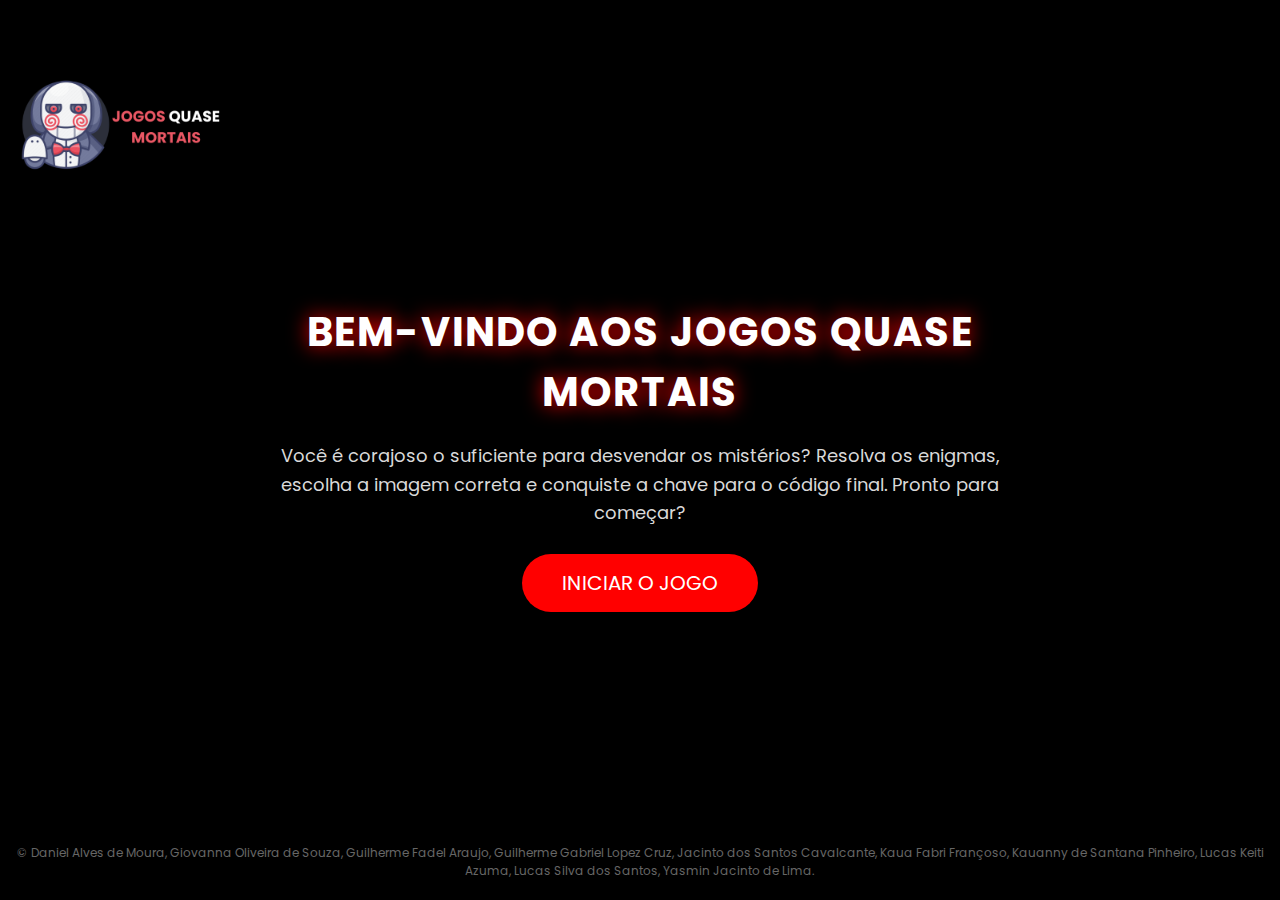
<file: index.html>
<!DOCTYPE html>
<html lang="pt-BR">

<head>
  <meta charset="UTF-8" />
  <meta http-equiv="X-UA-Compatible" content="IE=edge" />
  <meta name="viewport" content="width=device-width, initial-scale=1.0" />
  <title>Bem-vindo ao Enigma</title>

  <link rel="stylesheet" href="src/CSS/reset.css" />
  <link rel="stylesheet" href="src/CSS/style.css" />
  <link rel="stylesheet" href="src/CSS/responsive.css">

  <link rel="preconnect" href="https://fonts.googleapis.com" />
  <link rel="preconnect" href="https://fonts.gstatic.com" crossorigin />
  <link href="https://fonts.googleapis.com/css2?family=Playfair+Display:wght@500&family=Poppins:wght@400;700&display=swap" rel="stylesheet" />
  <link rel="shortcut icon" href="src/images/billylogopreto.png" type="image/x-icon" />
</head>

<body>
  <div class="logo-jogo">
    <a href="index.html">
      <img src="src/images/billylogopreto.png" alt="Logo Billy" class="billyLogo">
    </a>
  </div>

  <main class="main">
    <div class="content">
      <h1 class="welcome-title">Bem-vindo aos Jogos Quase Mortais</h1>
      <p class="welcome-description">
        Você é corajoso o suficiente para desvendar os mistérios? Resolva os enigmas, escolha a imagem correta e conquiste a chave para o código final. Pronto para começar?
      </p>
      <a href="enigmas.html" class="start-btn">Iniciar o Jogo</a>
    </div>
  </main>

  <footer class="footer">
    <p>© Daniel Alves de Moura, Giovanna Oliveira de Souza, Guilherme Fadel Araujo, Guilherme
      Gabriel Lopez Cruz, Jacinto dos Santos Cavalcante, Kaua Fabri Françoso, Kauanny de
      Santana Pinheiro, Lucas Keiti Azuma, Lucas Silva dos Santos, Yasmin Jacinto de Lima.</p>
  </footer>
</body>

</html>
</file>
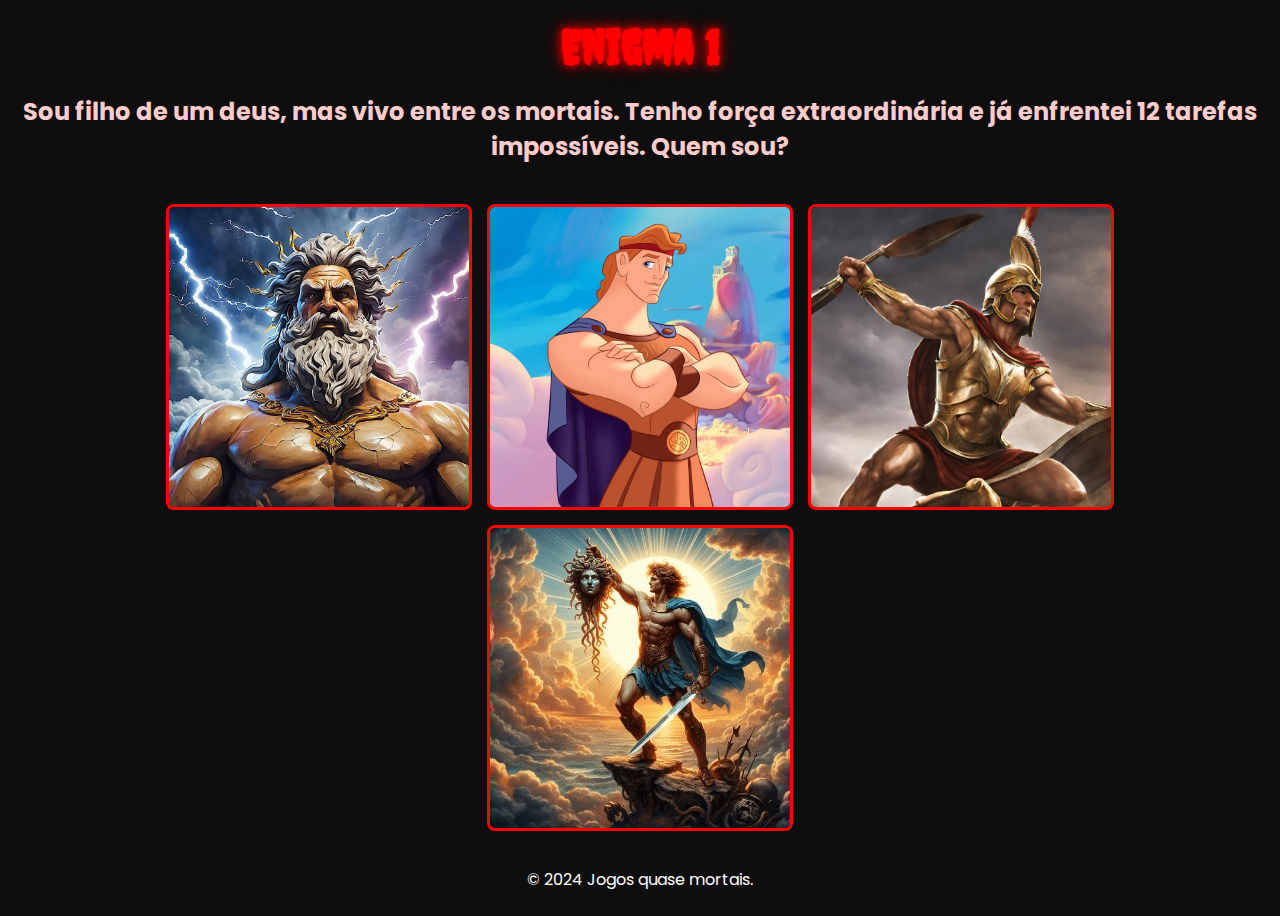
<file: enigmas.html>
<!DOCTYPE html>
<html lang="pt-BR">
<head>
    <meta charset="UTF-8">
    <meta name="viewport" content="width=device-width, initial-scale=1.0">
    <title>Jogo de Enigmas</title>
    <link rel="stylesheet" href="src/CSS/enigma.css">
    <link rel="preconnect" href="https://fonts.googleapis.com">
    <link rel="preconnect" href="https://fonts.gstatic.com" crossorigin>
    <link href="https://fonts.googleapis.com/css2?family=Creepster&family=Poppins:wght@400;700&display=swap" rel="stylesheet">
</head>
<body>
    <header>
        <h1 id="tituloEnigma">Enigma <span id="numeroEnigma">1</span></h1>
        <h2 id="dica">Dica: Escolha a imagem correta!</h2>
    </header>

    <main>
        <div id="imageContainer" class="image-grid"></div>
    </main>

    <footer>
        <p>© 2024 Jogos quase mortais.</p>
    </footer>

    <script src="script.js"></script>
</body>
</html>
</file>
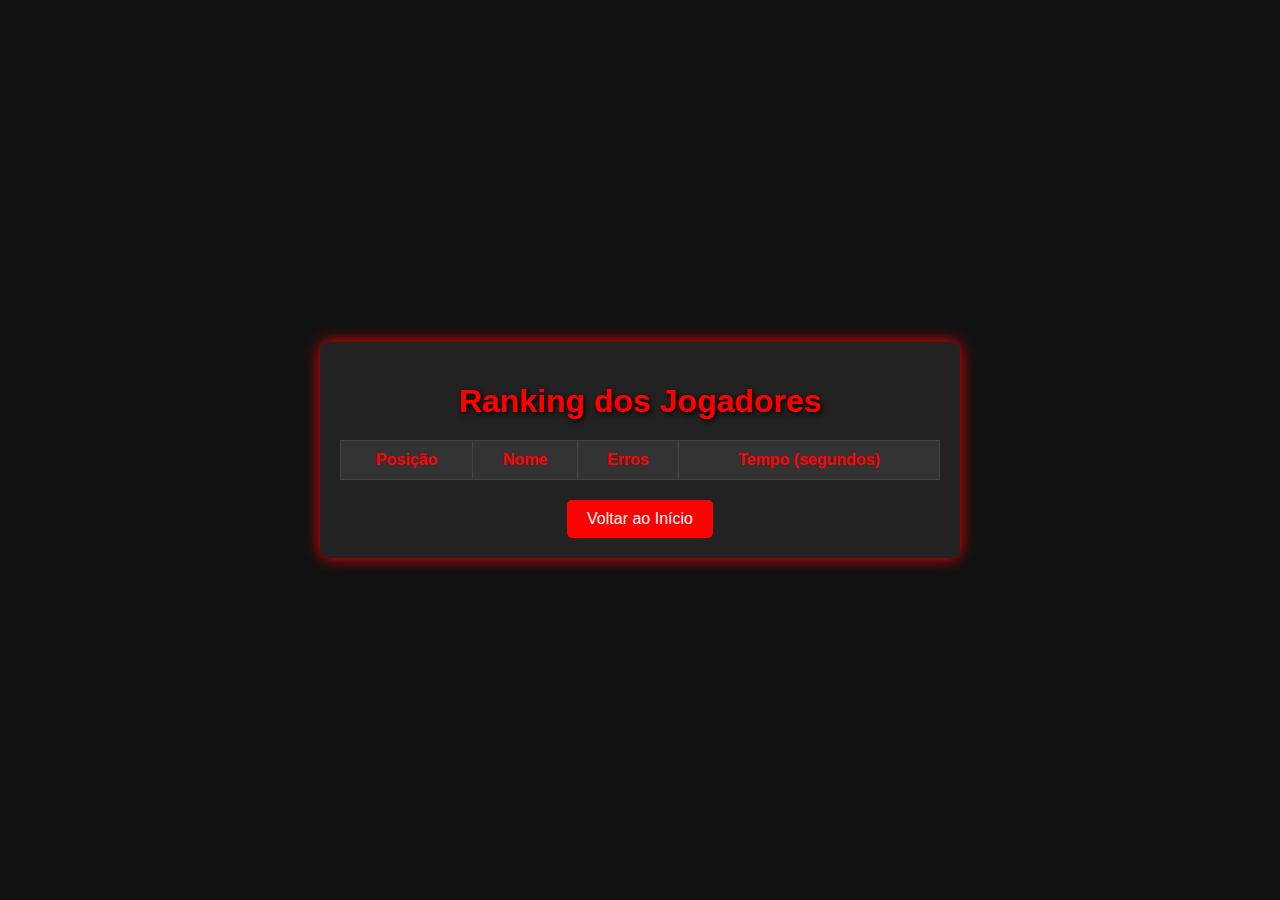
<file: ranking.html>
<!DOCTYPE html>
<html lang="en">
<head>
    <meta charset="UTF-8">
    <meta name="viewport" content="width=device-width, initial-scale=1.0">
    <title>Ranking</title>
    <link rel="stylesheet" href="src/CSS/ranking.css">
</head>
<body>
    <div class="ranking-container">
        <h1>Ranking dos Jogadores</h1>
        <table id="rankingTable">
            <thead>
                <tr>
                    <th>Posição</th>
                    <th>Nome</th>
                    <th>Erros</th>
                    <th>Tempo (segundos)</th> 
                </tr>
            </thead>
            <tbody></tbody>
        </table>
        <button onclick="window.location.href='index.html'">Voltar ao Início</button>
    </div>
    <script>
        const ranking = JSON.parse(localStorage.getItem('ranking')) || [];
        const tableBody = document.querySelector('#rankingTable tbody');

        ranking.forEach((player, index) => {
            const row = document.createElement('tr');
            row.innerHTML = `
                <td>${index + 1}</td>
                <td>${player.name}</td>
                <td>${player.errors}</td>
                <td>${player.time}</td> <!-- Exibe o tempo -->
            `;
            tableBody.appendChild(row);
        });
    </script>
</body>
</html>
</file>
<file: src/CSS/style.css>
html {
    font-size: 62.5%;
  }
  
  body {
    background-color: #000;
    color: #fff;
    font-family: 'Poppins', sans-serif;
    margin: 0;
    padding: 0;
    display: flex;
    flex-direction: column;
    align-items: center;
    justify-content: center;
    height: 100vh;
    overflow: hidden;
  }
  
  .logo-jogo {
    position: absolute;
    top: 20px;
    left: 20px;
  }
  
  .logo-jogo img {
    width: 200px;
    transition: transform 0.3s;
  }
  
  .logo-jogo img:hover {
    transform: scale(1.1);
  }
  
  .main {
    text-align: center;
    animation: fadeIn 2s ease-in-out;
  }
  
  .content {
    max-width: 800px;
    padding: 20px;
  }
  
  .welcome-title {
    font-size: 4rem;
    font-family: 'Poppins', serif;
    margin-bottom: 20px;
    letter-spacing: 2px;
    text-transform: uppercase;
    text-shadow: 0 0 20px #ff0000;
  }
  
  .welcome-description {
    font-size: 1.8rem;
    margin-bottom: 40px;
    line-height: 1.6;
    color: #d9d9d9;
  }
  
  .start-btn {
    background-color: #ff0000;
    color: #fff;
    font-size: 2rem;
    font-family: 'Poppins', serif;
    padding: 15px 40px;
    border-radius: 50px;
    text-transform: uppercase;
    transition: background-color 0.3s, transform 0.3s;
  }
  
  .start-btn:hover {
    background-color: #d40000;
    transform: translateY(-5px);
  }
  
  .footer {
    position: absolute;
    bottom: 20px;
    font-size: 1.2rem;
    text-align: center;
    width: 100%;
    color: #666;
  }
  
  @keyframes fadeIn {
    from {
      opacity: 0;
    }
    to {
      opacity: 1;
    }
  }
</file>
<file: src/CSS/responsive.css>
@media (max-width: 768px) {
  .welcome-title {
    font-size: 3rem;
  }

  .welcome-description {
    font-size: 1.6rem;
  }

  .start-btn {
    font-size: 1.8rem;
    padding: 10px 30px;
  }
}

@media (max-width: 425px) {
  .logo-jogo img {
    width: 100px;
  }

  .welcome-title {
    font-size: 2.5rem;
  }

  .welcome-description {
    font-size: 1.4rem;
  }

  .start-btn {
    font-size: 1.6rem;
    padding: 10px 20px;
  }
}
</file>
<file: src/CSS/enigma.css>
body {
    font-family: 'Poppins', sans-serif;
    color: #fff;
    background-color: #0e0e0e;
    display: flex;
    flex-direction: column;
    align-items: center;
    justify-content: space-between;
    height: 100vh;
    text-align: center;
}

header h1 {
    font-family: 'Creepster', cursive;
    font-size: 3rem;
    color: #ff0000;
    text-shadow: 0 0 10px #ff0000, 0 0 20px #8b0000;
    margin: 10px 0;
}

header h2 {
    font-size: 1.5rem;
    color: #ffcccc;
    margin-bottom: 20px;
}

.image-grid {
    display: flex; 
    justify-content: center; 
    flex-wrap: wrap; 
    gap: 15px; 
    padding: 20px;
}

.image-grid img {
    width: 300px; 
    height: 300px; 
    object-fit: cover; 
    border: 3px solid #ff0000; 
    border-radius: 8px; 
    cursor: pointer; 
    transition: transform 0.3s, box-shadow 0.3s; 
}

.image-grid img:hover {
    transform: scale(1.1); 
    box-shadow: 0 0 10px #ff0000; 
}

.input-container {
    margin-top: 20px;
}

.input-container input {
    padding: 10px;
    font-size: 1.2rem;
    border: 2px solid #ff0000;
    border-radius: 5px;
    background-color: #333;
    color: white;
    width: 200px;
    text-align: center;
    margin-right: 10px;
    transition: border-color 0.3s ease;
}

.input-container input:focus {
    border-color: #d22e2e;
    outline: none;
}

.input-container button {
    padding: 10px 20px;
    font-size: 1.2rem;
    border: none;
    border-radius: 5px;
    background-color: #ff0000;
    color: white;
    cursor: pointer;
    transition: background-color 0.3s ease;
}

.input-container button:hover {
    background-color: #8b0000;
}

.discovered-letters {
    margin-top: 20px;
    font-size: 1.5rem;
    color: #ffcccc;
    font-weight: bold;
}

/* Estilo para a tela final (após o término do jogo) */
.final-screen {
    display: flex;
    flex-direction: column; /* Alinha os itens na vertical */
    justify-content: center;
    align-items: center;
    gap: 20px; /* Espaço entre os itens */
    margin-top: 20px;
    text-align: center;
}

.final-screen h2 {
    font-size: 2rem;
    color: #d22e2e;
    font-weight: bold;
    text-shadow: 0 0 10px #d22e2e, 0 0 20px #8b0000;
}

.final-screen p {
    font-size: 1.5rem;
    color: #ffcccc;
}

.final-screen .input-container {
    margin-top: 20px;
}

.final-screen .discovered-letters {
    margin-top: 20px;
    font-size: 1.5rem;
    color: #ffcccc;
    font-weight: bold;
}
</file>
<file: src/CSS/ranking.css>
body {
    font-family: 'Arial', sans-serif;
    background: #111;
    color: #fff;
    margin: 0;
    padding: 0;
    display: flex;
    justify-content: center;
    align-items: center;
    height: 100vh;
}

.ranking-container {
    text-align: center;
    background: #222;
    border-radius: 10px;
    padding: 20px;
    box-shadow: 0 0 15px #ff0000;
    width: 80%;
    max-width: 600px;
}

h1 {
    margin-bottom: 20px;
    color: #ff0000;
    text-shadow: 2px 2px 5px #000;
}

table {
    width: 100%;
    border-collapse: collapse;
    margin-bottom: 20px;
}

table th, table td {
    padding: 10px;
    text-align: center;
    border: 1px solid #444;
}

table th {
    background: #333;
    color: #ff0000;
}

table tbody tr:nth-child(even) {
    background: #222;
}

button {
    padding: 10px 20px;
    background: #ff0000;
    border: none;
    border-radius: 5px;
    color: #fff;
    font-size: 16px;
    cursor: pointer;
    transition: background 0.3s;
}

button:hover {
    background: #cc0000;
}
</file>
